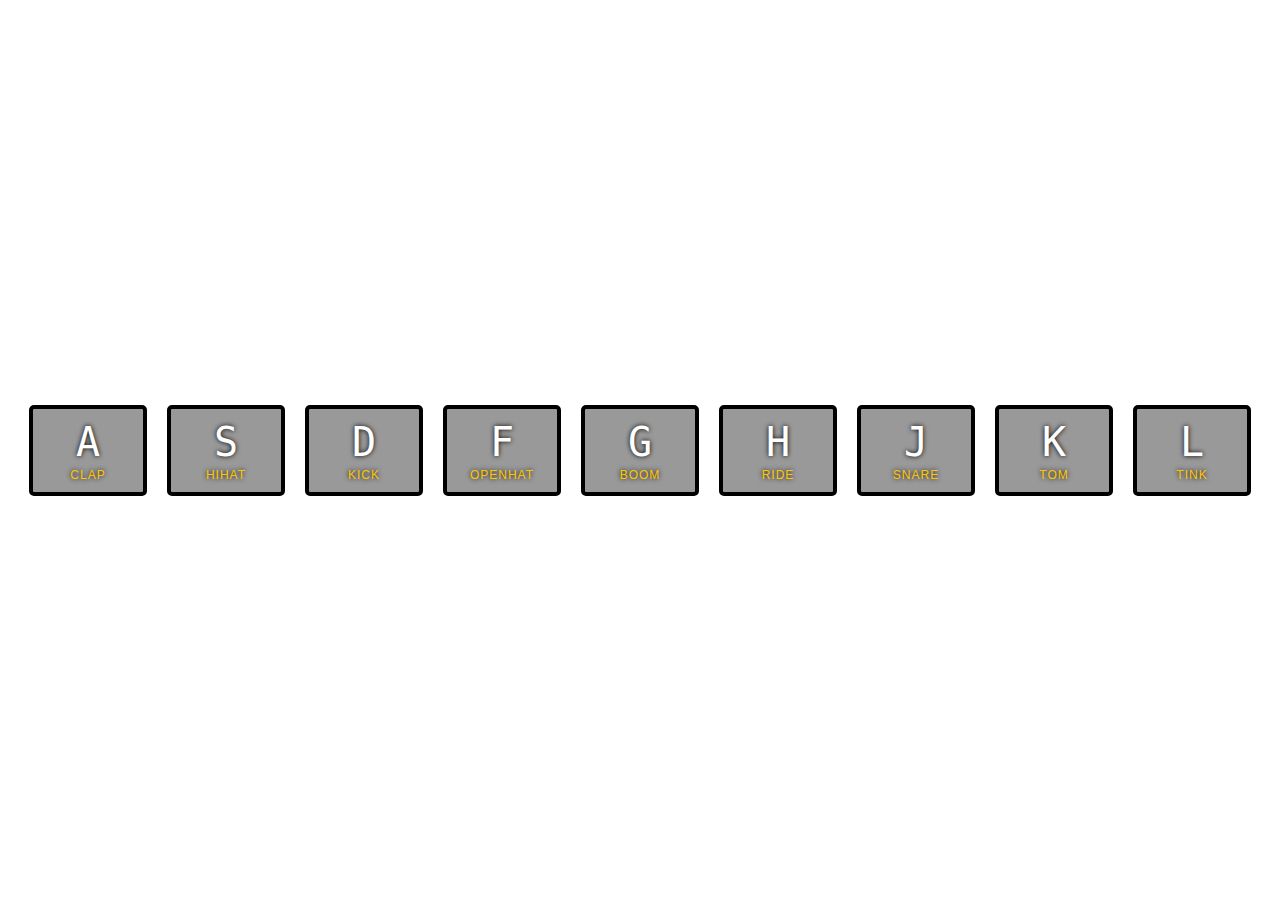
<file: 1-tutorial/index.html>
<!DOCTYPE html>
<html lang="en">
<head>
	<meta charset="UTF-8">
	<title>1st tutorial</title>
  <link rel="stylesheet" type="text/css" href="styles.css">
</head>
<body>

	 <div class="keys">
    <div data-key="65" class="key">
      <kbd>A</kbd>
      <span class="sound">clap</span>
    </div>
    <div data-key="83" class="key">
      <kbd>S</kbd>
      <span class="sound">hihat</span>
    </div>
    <div data-key="68" class="key">
      <kbd>D</kbd>
      <span class="sound">kick</span>
    </div>
    <div data-key="70" class="key">
      <kbd>F</kbd>
      <span class="sound">openhat</span>
    </div>
    <div data-key="71" class="key">
      <kbd>G</kbd>
      <span class="sound">boom</span>
    </div>
    <div data-key="72" class="key">
      <kbd>H</kbd>
      <span class="sound">ride</span>
    </div>
    <div data-key="74" class="key">
      <kbd>J</kbd>
      <span class="sound">snare</span>
    </div>
    <div data-key="75" class="key">
      <kbd>K</kbd>
      <span class="sound">tom</span>
    </div>
    <div data-key="76" class="key">
      <kbd>L</kbd>
      <span class="sound">tink</span>
    </div>
  </div>

  <audio data-key="65" src="sounds/clap.wav"></audio>
  <audio data-key="83" src="sounds/hihat.wav"></audio>
  <audio data-key="68" src="sounds/kick.wav"></audio>
  <audio data-key="70" src="sounds/openhat.wav"></audio>
  <audio data-key="71" src="sounds/boom.wav"></audio>
  <audio data-key="72" src="sounds/ride.wav"></audio>
  <audio data-key="74" src="sounds/snare.wav"></audio>
  <audio data-key="75" src="sounds/tom.wav"></audio>
  <audio data-key="76" src="sounds/tink.wav"></audio>


	<script src='script.js'></script>

</body>
</html>
</file>
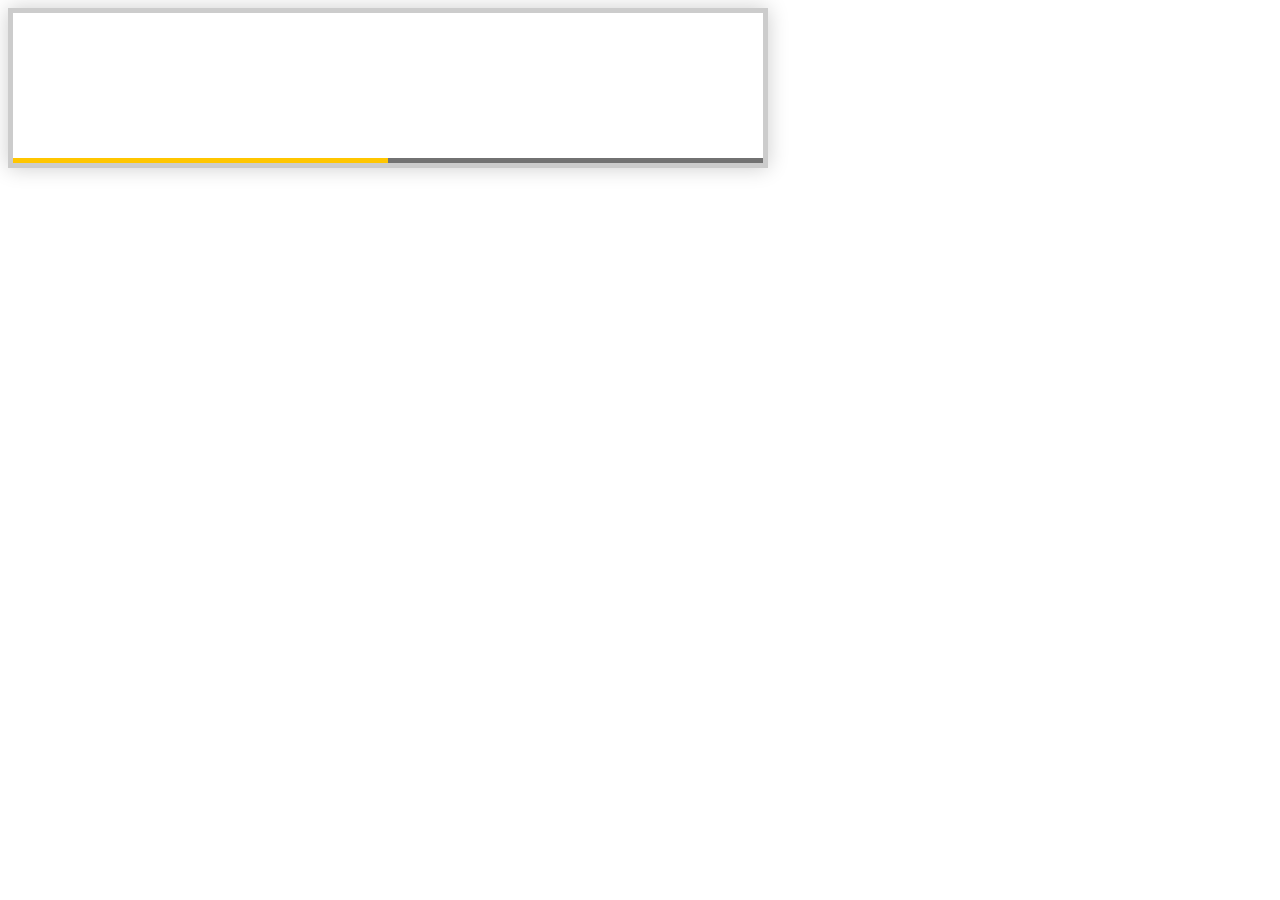
<file: 11-tutorial/index.html>
<!doctype html>
<html lang="en">
<head>
    <meta charset="UTF-8">
    <meta name="viewport"
          content="width=device-width, user-scalable=no, initial-scale=1.0, maximum-scale=1.0, minimum-scale=1.0">
    <meta http-equiv="X-UA-Compatible" content="ie=edge">
    <title>Custom video player</title>
    <style>
        .player {
            max-width:750px;
            border:5px solid rgba(0,0,0,0.2);
            box-shadow:0 0 20px rgba(0,0,0,0.2);
            position: relative;
            font-size: 0;
            overflow: hidden;
        }

        .player__button {
            background:none;
            border:0;
            line-height:1;
            color:white;
            text-align: center;
            outline:0;
            padding: 0;
            cursor:pointer;
            max-width:50px;
        }

        .player__button:focus {
            border-color: #ffc600;
        }

        .player__slider {
            width:10px;
            height:30px;
        }

        .player__controls {
            display:flex;
            position: absolute;
            bottom:0;
            width: 100%;
            transform: translateY(100%) translateY(-5px);
            transition:all .3s;
            flex-wrap:wrap;
            background:rgba(0,0,0,0.1);
        }

        .player:hover .player__controls {
            transform: translateY(0);
        }

        .player:hover .progress {
            height:15px;
        }

        .player__controls > * {
            flex:1;
        }

        .progress {
            flex:10;
            position: relative;
            display:flex;
            flex-basis:100%;
            height:5px;
            transition:height 0.3s;
            background:rgba(0,0,0,0.5);
            cursor:ew-resize;
        }

        .progress__filled {
            width:50%;
            background:#ffc600;
            flex:0;
            flex-basis:50%;
        }

        /* unholy css to style input type="range" */

        input[type=range] {
            -webkit-appearance: none;
            background:transparent;
            width: 100%;
            margin: 0 5px;
        }
        input[type=range]:focus {
            outline: none;
        }
        input[type=range]::-webkit-slider-runnable-track {
            width: 100%;
            height: 8.4px;
            cursor: pointer;
            box-shadow: 1px 1px 1px rgba(0, 0, 0, 0), 0 0 1px rgba(13, 13, 13, 0);
            background: rgba(255,255,255,0.8);
            border-radius: 1.3px;
            border: 0.2px solid rgba(1, 1, 1, 0);
        }
        input[type=range]::-webkit-slider-thumb {
            box-shadow: 0 0 0 rgba(0, 0, 0, 0), 0 0 0 rgba(13, 13, 13, 0);
            height: 15px;
            width: 15px;
            border-radius: 50px;
            background: #ffc600;
            cursor: pointer;
            -webkit-appearance: none;
            margin-top: -3.5px;
            box-shadow:0 0 2px rgba(0,0,0,0.2);
        }
        input[type=range]:focus::-wefbkit-slider-runnable-track {
            background: #bada55;
        }
        input[type=range]::-moz-range-track {
            width: 100%;
            height: 8.4px;
            cursor: pointer;
            box-shadow: 1px 1px 1px rgba(0, 0, 0, 0), 0 0 1px rgba(13, 13, 13, 0);
            background: #ffffff;
            border-radius: 1.3px;
            border: 0.2px solid rgba(1, 1, 1, 0);
        }
        input[type=range]::-moz-range-thumb {
            box-shadow: 0 0 0 rgba(0, 0, 0, 0), 0 0 0 rgba(13, 13, 13, 0);
            height: 15px;
            width: 15px;
            border-radius: 50px;
            background: #ffc600;
            cursor: pointer;
        }

        .player:fullscreen {
            max-width: none;
            width: 100%;
        }

        .player:-webkit-full-screen {
            max-width: none;
            width: 100%;
        }
    </style>
</head>
<body>


    <div class="player">
        <video src="http://www.w3schools.com/html/mov_bbb.mp4" class="player__video"></video>

        <div class="player__controls">
            <div class="progress">
                <div class="progress__filled"></div>
            </div>

            <button class="player__button toggle" title="Toggle Play">></button>
            <input type="range" name="volume" class="player__slider" min="0" max="1" step="0.05" value="1">
            <input type="range" name="playebackRate" class="player__slider" min="0.5" max="2" step="0.1" value="1">
            <button data-skip="-10" class="player__button"><< 10s</button>
            <button data-skip="25" class="player__button">25s >></button>

            <button class="player__fullscreen">fullscreen</button>
        </div>
    </div>

    <script src="script.js"></script>
</body>
</html>
</file>
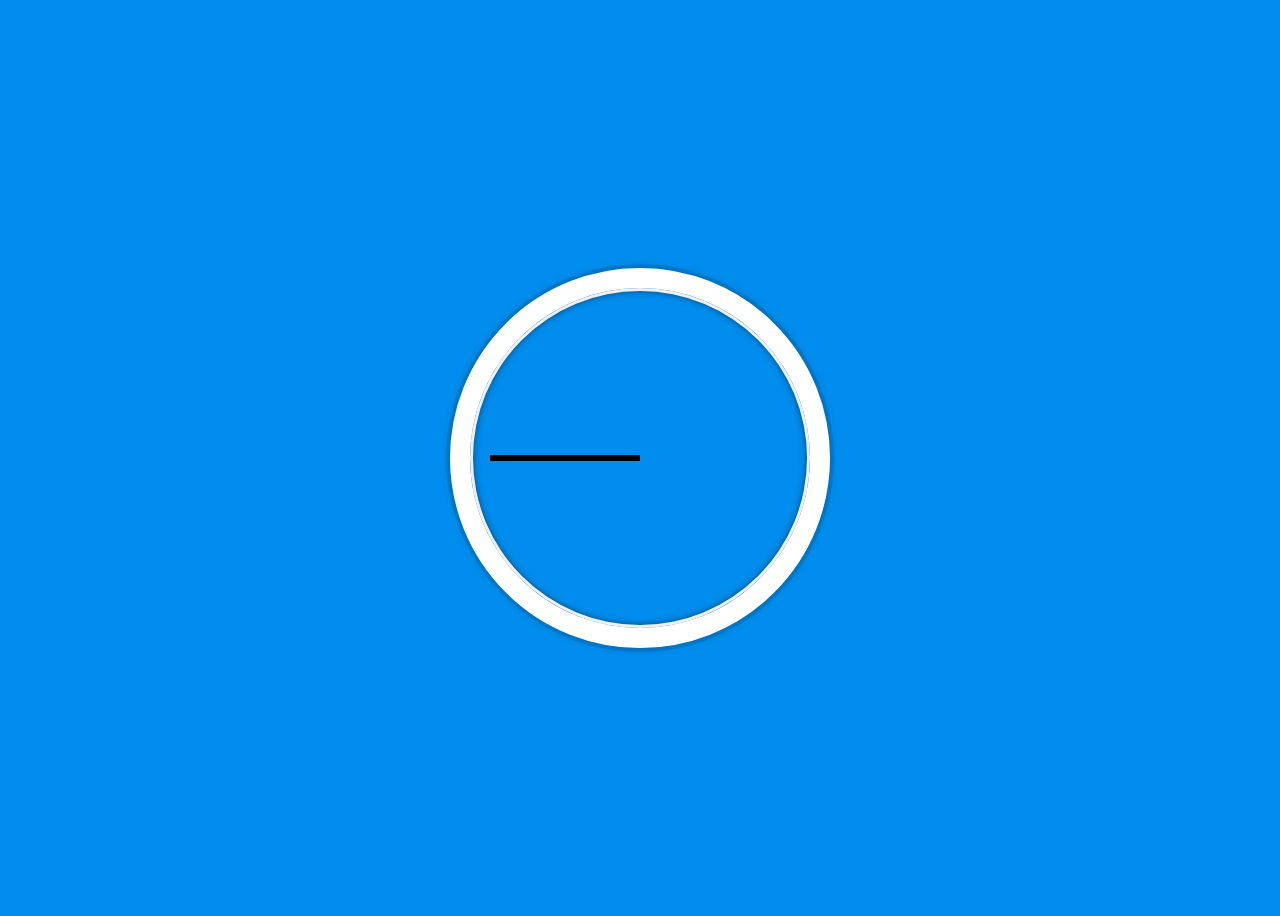
<file: 2-tutorial/index.html>
<!DOCTYPE html>
<html>
<head>
	<title>Second tutorial | Clock</title>
	<link rel="stylesheet" type="text/css" href="styles.css">
</head>
<body>

<div class="clock">
  <div class="clock-face">
    <div class="hand hour-hand"></div>
    <div class="hand min-hand"></div>
    <div class="hand second-hand"></div>
  </div>
</div>

<script src="script.js"></script>
</body>
</html>
</file>
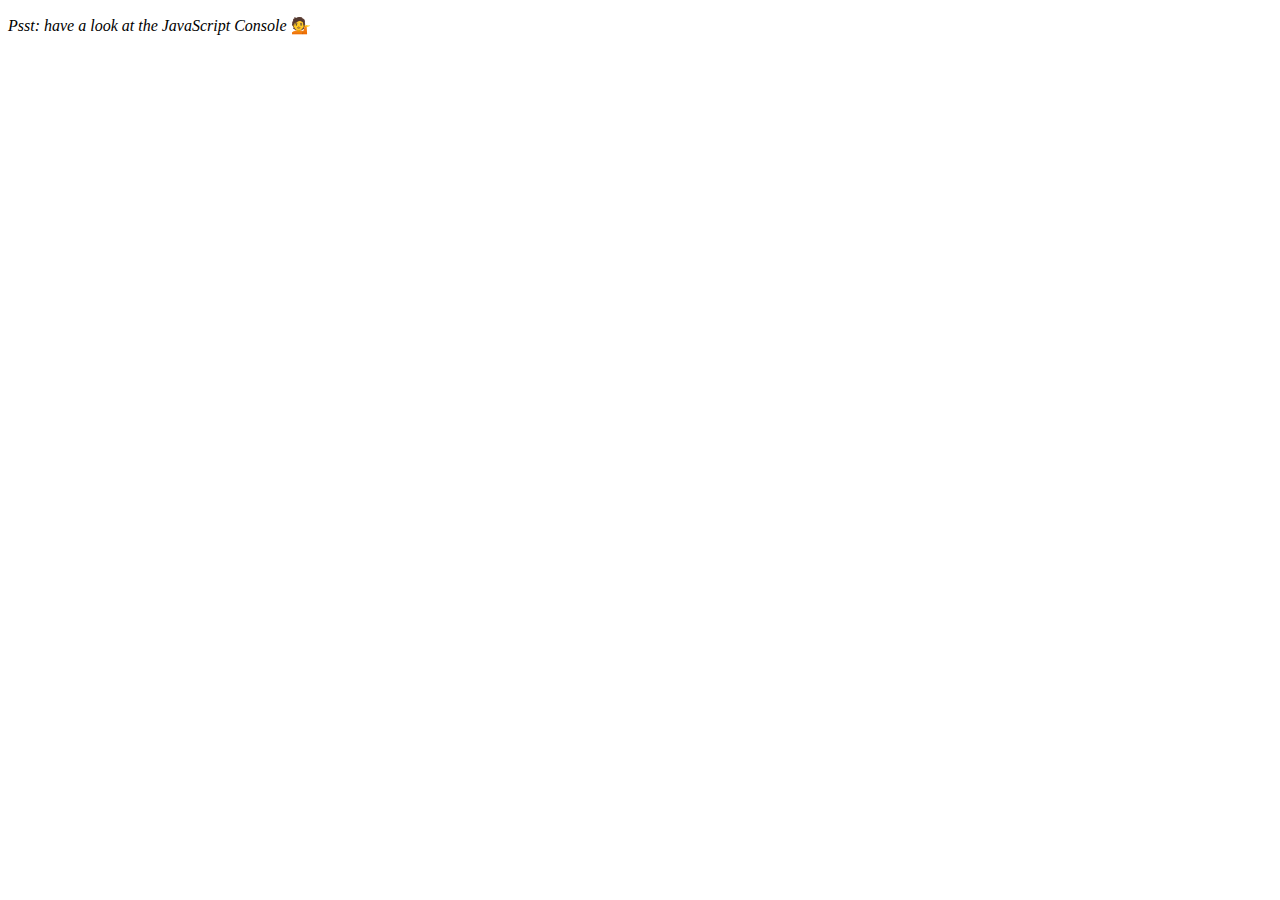
<file: 4-tutorial/index.html>
<!DOCTYPE html>
<html lang="en">
<head>
  <meta charset="UTF-8">
  <title>Array Cardio 💪</title>
</head>
<body>
  <p><em>Psst: have a look at the JavaScript Console</em> 💁</p>
  <script>
    // Get your shorts on - this is an array workout!
    // ## Array Cardio Day 1
    // Some data we can work with
    const inventors = [
      { first: 'Albert', last: 'Einstein', year: 1879, passed: 1955 },
      { first: 'Isaac', last: 'Newton', year: 1643, passed: 1727 },
      { first: 'Galileo', last: 'Galilei', year: 1564, passed: 1642 },
      { first: 'Marie', last: 'Curie', year: 1867, passed: 1934 },
      { first: 'Johannes', last: 'Kepler', year: 1571, passed: 1630 },
      { first: 'Nicolaus', last: 'Copernicus', year: 1473, passed: 1543 },
      { first: 'Max', last: 'Planck', year: 1858, passed: 1947 },
      { first: 'Katherine', last: 'Blodgett', year: 1898, passed: 1979 },
      { first: 'Ada', last: 'Lovelace', year: 1815, passed: 1852 },
      { first: 'Sarah E.', last: 'Goode', year: 1855, passed: 1905 },
      { first: 'Lise', last: 'Meitner', year: 1878, passed: 1968 },
      { first: 'Hanna', last: 'Hammarström', year: 1829, passed: 1909 }
    ];
    const people = ['Beck, Glenn', 'Becker, Carl', 'Beckett, Samuel', 'Beddoes, Mick', 'Beecher, Henry', 'Beethoven, Ludwig', 'Begin, Menachem', 'Belloc, Hilaire', 'Bellow, Saul', 'Benchley, Robert', 'Benenson, Peter', 'Ben-Gurion, David', 'Benjamin, Walter', 'Benn, Tony', 'Bennington, Chester', 'Benson, Leana', 'Bent, Silas', 'Bentsen, Lloyd', 'Berger, Ric', 'Bergman, Ingmar', 'Berio, Luciano', 'Berle, Milton', 'Berlin, Irving', 'Berne, Eric', 'Bernhard, Sandra', 'Berra, Yogi', 'Berry, Halle', 'Berry, Wendell', 'Bethea, Erin', 'Bevan, Aneurin', 'Bevel, Ken', 'Biden, Joseph', 'Bierce, Ambrose', 'Biko, Steve', 'Billings, Josh', 'Biondo, Frank', 'Birrell, Augustine', 'Black, Elk', 'Blair, Robert', 'Blair, Tony', 'Blake, William'];
    // Array.prototype.filter()
    // 1. Filter the list of inventors for those who were born in the 1500's

    let fifteen = inventors.filter(inventor => inventor.year >= 1500 && inventor.year < 1600);

    console.table(fifteen);
    // Array.prototype.map()
    // 2. Give us an array of the inventors' first and last names

    let fullName = inventors.map(inventor => `${inventor.first} ${inventor.last}`);

    console.log(fullName);

    // Array.prototype.sort()
    // 3. Sort the inventors by birthdate, oldest to youngest

    let ordered = inventors.sort(function(a, b) {
      if( a.year > b.year) {
        return true;
      } else {
        return false;
      }
    });

    let ord = inventors.sort((a, b) => a.year > b.year ? 1 : -1);

    // console.table(ordered);
    console.table(ord);

    // Array.prototype.reduce()
    // 4. How many years did all the inventors live?

    let total = inventors.reduce((total, inventor) => {
      return total + (inventor.passed - inventor.year);
    }, 0);

    console.log(total);

    // 5. Sort the inventors by years lived

    let oldest = inventors.sort((a, b) => {
      if ((a.passed - a.year) > (b.passed - b.year)) {
        return true;
      }
    });

    console.table(oldest);

    // 6. create a list of Boulevards in Paris that contain 'de' anywhere in the name
    // https://en.wikipedia.org/wiki/Category:Boulevards_in_Paris
    // This tutorial need to be done via console dev tool on certant webpage

    // let category = document.querySelector('.mw-category');
    // let links = [...category.querySelectorAll('a')];
    // let de = links.map(link => link.textContent).filter(streetName => streetName.includes('de'));


    // 7. sort Exercise
    // Sort the people alphabetically by last name

      let alpha = people.sort((current, next) => {
        const [currentLast, currentFirst] = current.split(', ');
        const [nextLast, nextFirst] = next.split(', ');
        return currentLast > nextLast ? 1 : -1;
      })

      console.log(alpha);
    // 8. Reduce Exercise
    // Sum up the instances of each of these
    const data = ['car', 'car', 'truck', 'truck', 'bike', 'walk', 'car', 'van', 'bike', 'walk', 'car', 'van', 'car', 'truck' ];

    let tr = data.reduce((obj, item) => {
      if (!obj[item]) {
        obj[item] = 0;
      } 

      obj[item]++;
      return obj;
    }, {});

    console.log(tr);


  </script>
</body>
</html>
</file>
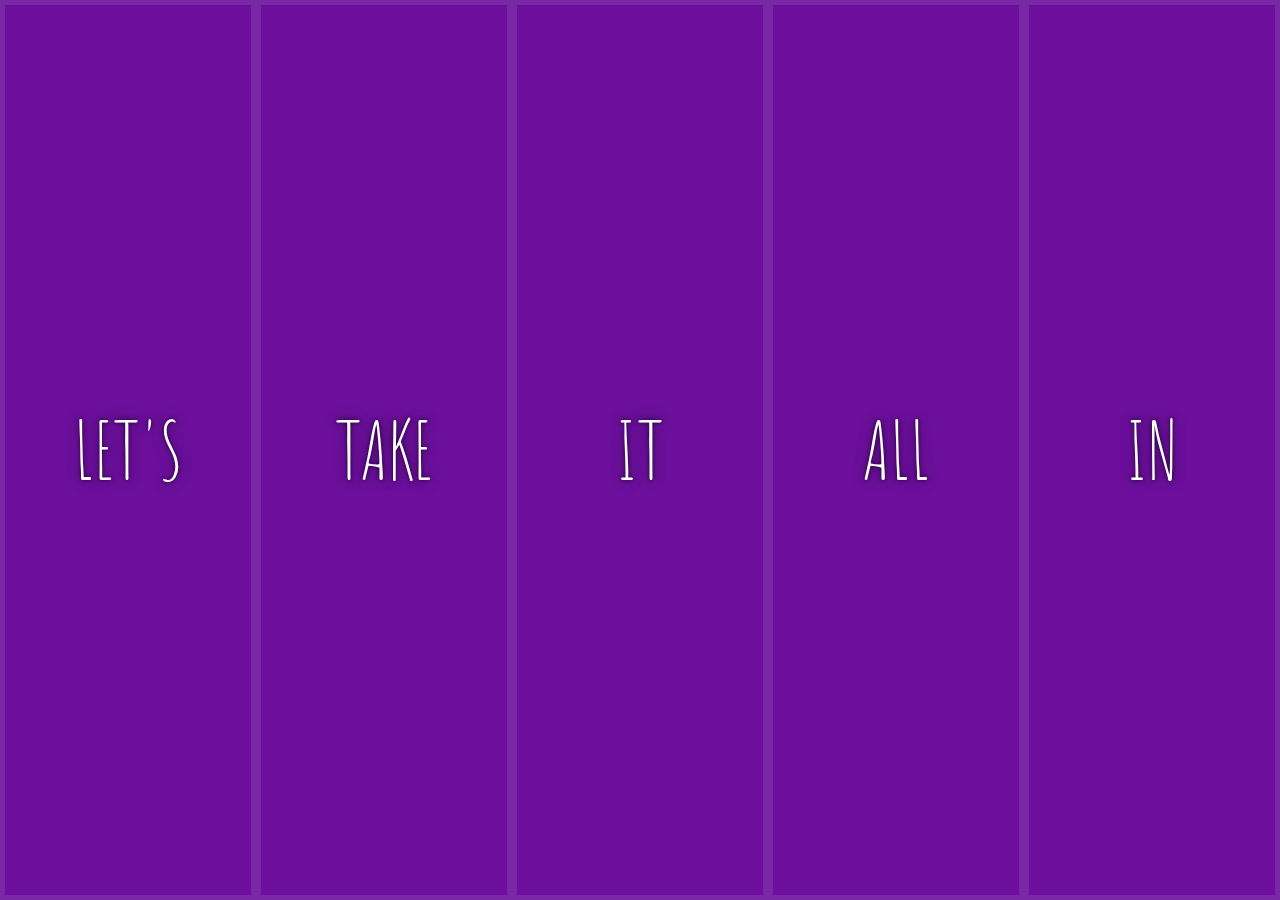
<file: 5-tutorial/index.html>
<!DOCTYPE html>
<html lang="en">
<head>
  <meta charset="UTF-8">
  <title>Flex Panels 💪</title>
  <link href='https://fonts.googleapis.com/css?family=Amatic+SC' rel='stylesheet' type='text/css'>
</head>
<body>
  <style>
    html {
      box-sizing: border-box;
      background:#ffc600;
      font-family:'helvetica neue';
      font-size: 20px;
      font-weight: 200;
    }
    body {
      margin: 0;
    }
    *, *:before, *:after {
      box-sizing: inherit;
    }
    .panels {
      min-height:100vh;
      overflow: hidden;

      display: flex;

    }

    .panel {
      background:#6B0F9C;
      box-shadow:inset 0 0 0 5px rgba(255,255,255,0.1);
      color:white;
      text-align: center;
      align-items:center;
      /* Safari transitionend event.propertyName === flex */
      /* Chrome + FF transitionend event.propertyName === flex-grow */
      transition:
        font-size 0.7s cubic-bezier(0.61,-0.19, 0.7,-0.11),
        flex 0.7s cubic-bezier(0.61,-0.19, 0.7,-0.11),
        background 0.2s;
      font-size: 20px;
      background-size:cover;
      background-position:center;

      display: flex;
      flex-direction: column;
      flex: 1;

      justify-content: center;
      align-items: center;

    }


    .panel1 { background-image:url(https://source.unsplash.com/gYl-UtwNg_I/1500x1500); }
    .panel2 { background-image:url(https://source.unsplash.com/1CD3fd8kHnE/1500x1500); }
    .panel3 { background-image:url(https://images.unsplash.com/photo-1465188162913-8fb5709d6d57?ixlib=rb-0.3.5&q=80&fm=jpg&crop=faces&cs=tinysrgb&w=1500&h=1500&fit=crop&s=967e8a713a4e395260793fc8c802901d); }
    .panel4 { background-image:url(https://source.unsplash.com/ITjiVXcwVng/1500x1500); }
    .panel5 { background-image:url(https://source.unsplash.com/3MNzGlQM7qs/1500x1500); }


    .panel > * {
      margin:0;
      width: 100%;
      transition:transform 0.5s;
      display: flex;
      flex: 1 0 auto;
      justify-content: center;
      align-items: center;
    }

    .panel > *:first-child {
      transform: translateY(-100%);
    }

    .panel.open-active > *:first-child {
      transform: translateY(0);
    }
    
    .panel > *:last-child {
      transform: translateY(100%);
    }
    
    .panel.open-active > *:last-child {
      transform: translateY(0);
    }

    .panel p {
      text-transform: uppercase;
      font-family: 'Amatic SC', cursive;
      text-shadow:0 0 4px rgba(0, 0, 0, 0.72), 0 0 14px rgba(0, 0, 0, 0.45);
      font-size: 2em;
    }
    .panel p:nth-child(2) {
      font-size: 4em;
    }
    .panel.open {
      font-size: 40px;
      flex: 5;
    }
    .cta {
      color:white;
      text-decoration: none;
    }
  </style>


  <div class="panels">
    <div class="panel panel1">
      <p>Hey</p>
      <p>Let's</p>
      <p>Dance</p>
    </div>
    <div class="panel panel2">
      <p>Give</p>
      <p>Take</p>
      <p>Receive</p>
    </div>
    <div class="panel panel3">
      <p>Experience</p>
      <p>It</p>
      <p>Today</p>
    </div>
    <div class="panel panel4">
      <p>Give</p>
      <p>All</p>
      <p>You can</p>
    </div>
    <div class="panel panel5">
      <p>Life</p>
      <p>In</p>
      <p>Motion</p>
    </div>
  </div>

  <script>

  const panels = document.querySelectorAll('.panel');
    function toggleOpen() {
      console.log('Hello');
      this.classList.toggle('open');
    }
    function toggleActive(e) {
      console.log(e.propertyName);
      if (e.propertyName.includes('flex')) {
        this.classList.toggle('open-active');
      }
    }
    panels.forEach(panel => panel.addEventListener('click', toggleOpen));
    panels.forEach(panel => panel.addEventListener('transitionend', toggleActive));
  </script>



</body>
</html>
</file>
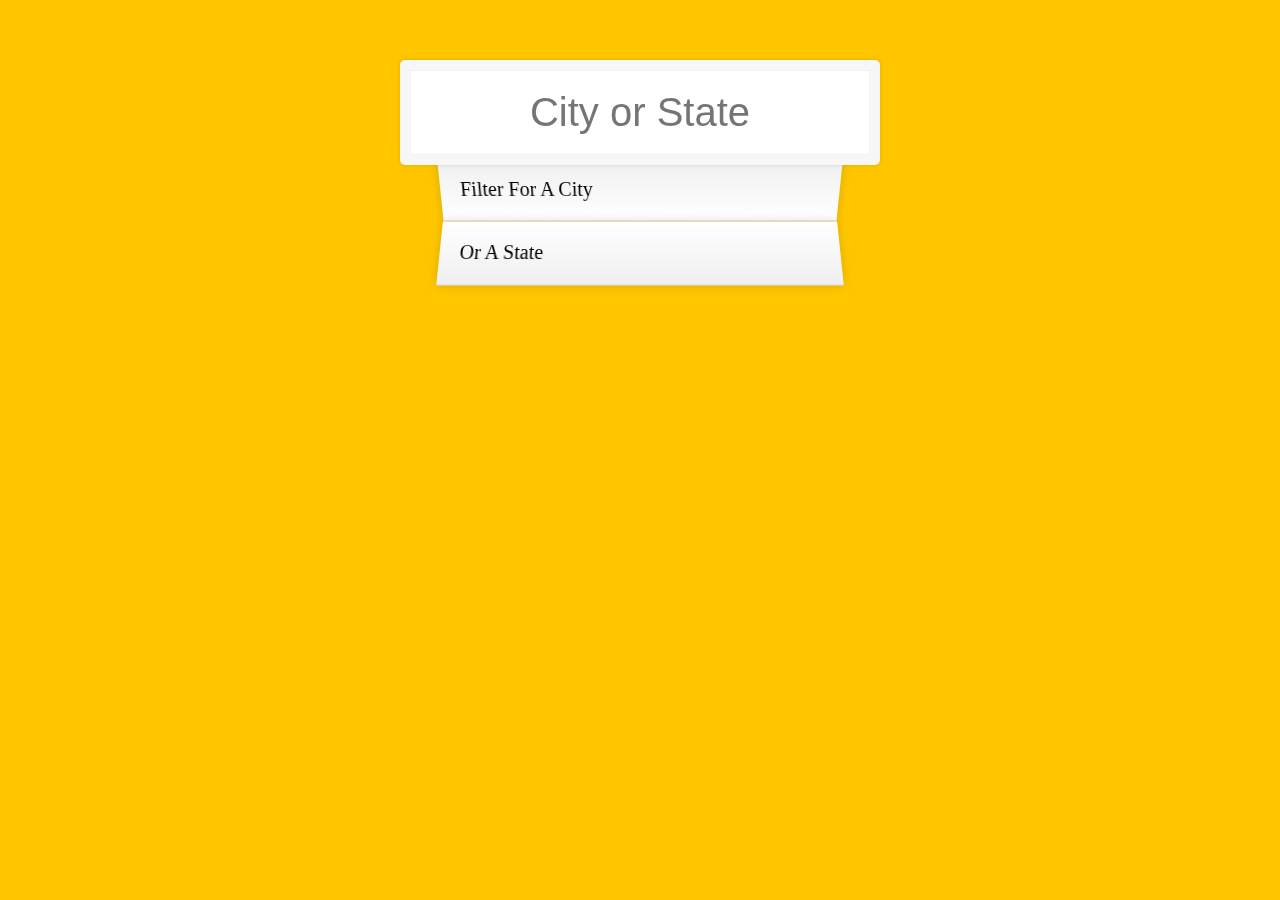
<file: 6-tutorial/index.html>
<!DOCTYPE html>
<html lang="en">
<head>
  <meta charset="UTF-8">
  <title>Type Ahead 👀</title>
  <link rel="stylesheet" href="style.css">
</head>
<body>

  <form class="search-form">
    <input type="text" class="search" placeholder="City or State">
    <ul class="suggestions">
      <li>Filter for a city</li>
      <li>or a state</li>
    </ul>
  </form>


<script>
const endpoint = 'https://gist.githubusercontent.com/Miserlou/c5cd8364bf9b2420bb29/raw/2bf258763cdddd704f8ffd3ea9a3e81d25e2c6f6/cities.json';

const cities = [];

fetch(endpoint)
  .then(blob => blob.json())
  .then(data => cities.push(...data));


function findMatches(world, cities) {
  return cities.filter(place => {
    const regex = new RegExp(world, 'gi');
    return place.city.match(regex) || place.state.match(regex);
  }); 
}

function numberWithCommas(x) {
  return x.toString().replace(/\B(?=(\d{3})+(?!\d))/g, ',');
}

function displayMatches() {
  const matchArray = findMatches(this.value, cities);

  const html = matchArray.map(place => {
    const regex = new RegExp(this.value, 'gi');
    const cityName = place.city.replace(regex, `<span class="hl">${this.value}</span>`);
    const stateName = place.state.replace(regex, `<span class="hl">${this.value}</span>`)    
    return `
      <li>
      <span class="name">${cityName}, ${stateName}</span>
      <span class="population">${numberWithCommas(place.population)}</span>
      </li>
    `
  }).join('');

  suggestions.innerHTML = html;
}

const searchInput = document.querySelector('.search');
const suggestions = document.querySelector('.suggestions');

searchInput.addEventListener('change', displayMatches);

</script>
  </body>
</html>
</file>
<file: 1-tutorial/styles.css>
html {
  font-size: 10px;
  background: url(http://i.imgur.com/b9r5sEL.jpg) bottom center;
  background-size: cover;
}
body,html {
  margin: 0;
  padding: 0;
  font-family: sans-serif;
}

.keys {
  display: flex;
  flex: 1;
  min-height: 100vh;
  align-items: center;
  justify-content: center;
}

.key {
  border: .4rem solid black;
  border-radius: .5rem;
  margin: 1rem;
  font-size: 1.5rem;
  padding: 1rem .5rem;
  transition: all .07s ease;
  width: 10rem;
  text-align: center;
  color: white;
  background: rgba(0,0,0,0.4);
  text-shadow: 0 0 .5rem black;
}

.playing {
  transform: scale(1.1);
  border-color: #ffc600;
  box-shadow: 0 0 1rem #ffc600;
}

kbd {
  display: block;
  font-size: 4rem;
}

.sound {
  font-size: 1.2rem;
  text-transform: uppercase;
  letter-spacing: .1rem;
  color: #ffc600;
}
</file>
<file: 2-tutorial/styles.css>
html {
  background:#018DED url(http://unsplash.it/1500/1000?image=881&blur=50);
  background-size:cover;
  font-family:'helvetica neue';
  text-align: center;
  font-size: 10px;
}

body {
  font-size: 2rem;
  display:flex;
  flex:1;
  min-height: 100vh;
  align-items: center;
}

.clock {
  width: 30rem;
  height: 30rem;
  border:20px solid white;
  border-radius:50%;
  margin:50px auto;
  position: relative;
  padding:2rem;
  box-shadow:
    0 0 0 4px rgba(0,0,0,0.1),
    inset 0 0 0 3px #EFEFEF,
    inset 0 0 10px black,
    0 0 10px rgba(0,0,0,0.2);
}

.clock-face {
  position: relative;
  width: 100%;
  height: 100%;
  transform: translateY(-3px); /* account for the height of the clock hands */
}

.hand {
  width:50%;
  height:6px;
  background:black;
  position: absolute;
  top:50%;
  transform-origin: 100%;
}
</file>
<file: 6-tutorial/style.css>
html {
      box-sizing: border-box;
      background:#ffc600;
      font-family:'helvetica neue';
      font-size: 20px;
      font-weight: 200;
    }
    *, *:before, *:after {
      box-sizing: inherit;
    }
    input {
      width: 100%;
      padding:20px;
    }

    .search-form {
      max-width:400px;
      margin:50px auto;
    }

    input.search {
      margin: 0;
      text-align: center;
      outline:0;
      border: 10px solid #F7F7F7;
      width: 120%;
      left: -10%;
      position: relative;
      top: 10px;
      z-index: 2;
      border-radius: 5px;
      font-size: 40px;
      box-shadow: 0 0 5px rgba(0, 0, 0, 0.12), inset 0 0 2px rgba(0, 0, 0, 0.19);
    }


    .suggestions {
      margin: 0;
      padding: 0;
      position: relative;
      /*perspective:20px;*/
    }
    .suggestions li {
      background:white;
      list-style: none;
      border-bottom: 1px solid #D8D8D8;
      box-shadow: 0 0 10px rgba(0, 0, 0, 0.14);
      margin:0;
      padding:20px;
      transition:background 0.2s;
      display:flex;
      justify-content:space-between;
      text-transform: capitalize;
    }

    .suggestions li:nth-child(even) {
      transform: perspective(100px) rotateX(3deg) translateY(2px) scale(1.001);
      background: linear-gradient(to bottom,  #ffffff 0%,#EFEFEF 100%);
    }
    .suggestions li:nth-child(odd) {
      transform: perspective(100px) rotateX(-3deg) translateY(3px);
      background: linear-gradient(to top,  #ffffff 0%,#EFEFEF 100%);
    }

    span.population {
      font-size: 15px;
    }


    .details {
      text-align: center;
      font-size: 15px;
    }

    .hl {
      background:#ffc600;
    }

    .love {
      text-align: center;
    }

    a {
      color:black;
      background:rgba(0,0,0,0.1);
      text-decoration: none;
    }
</file>
